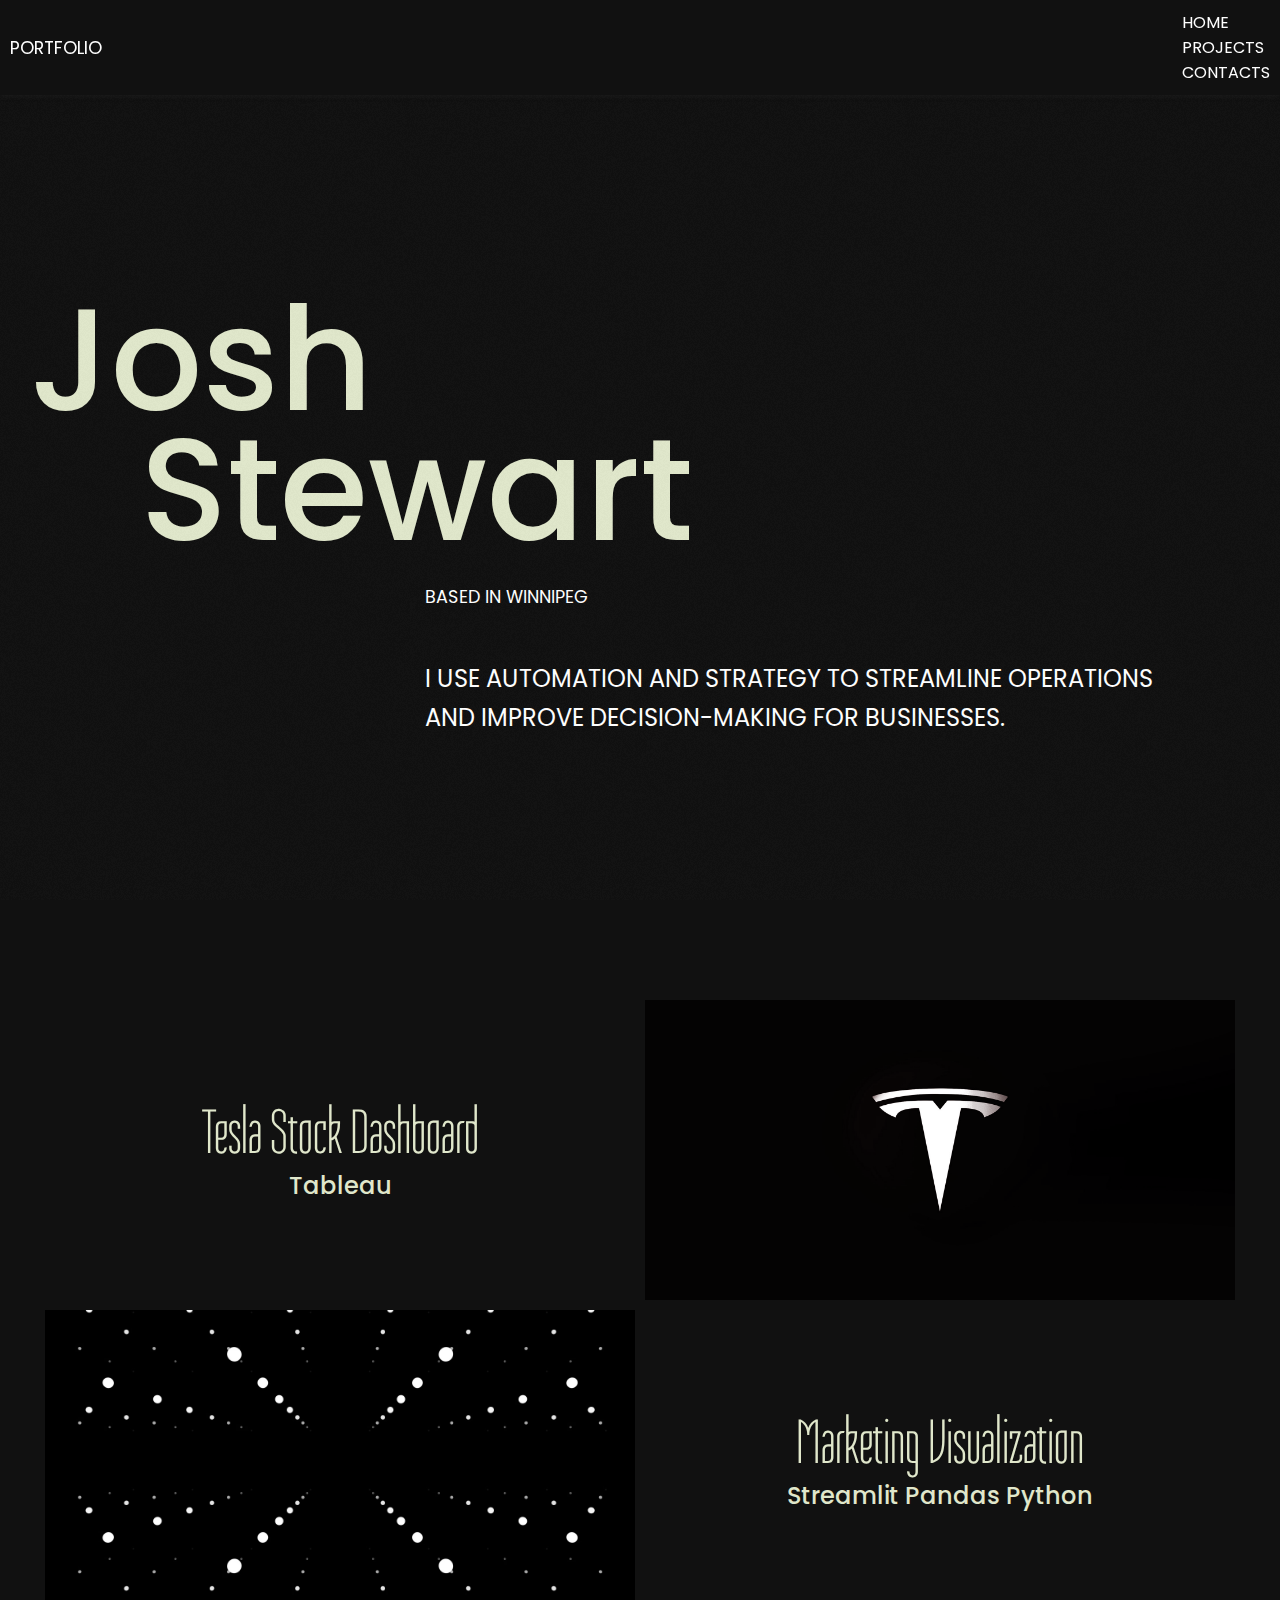
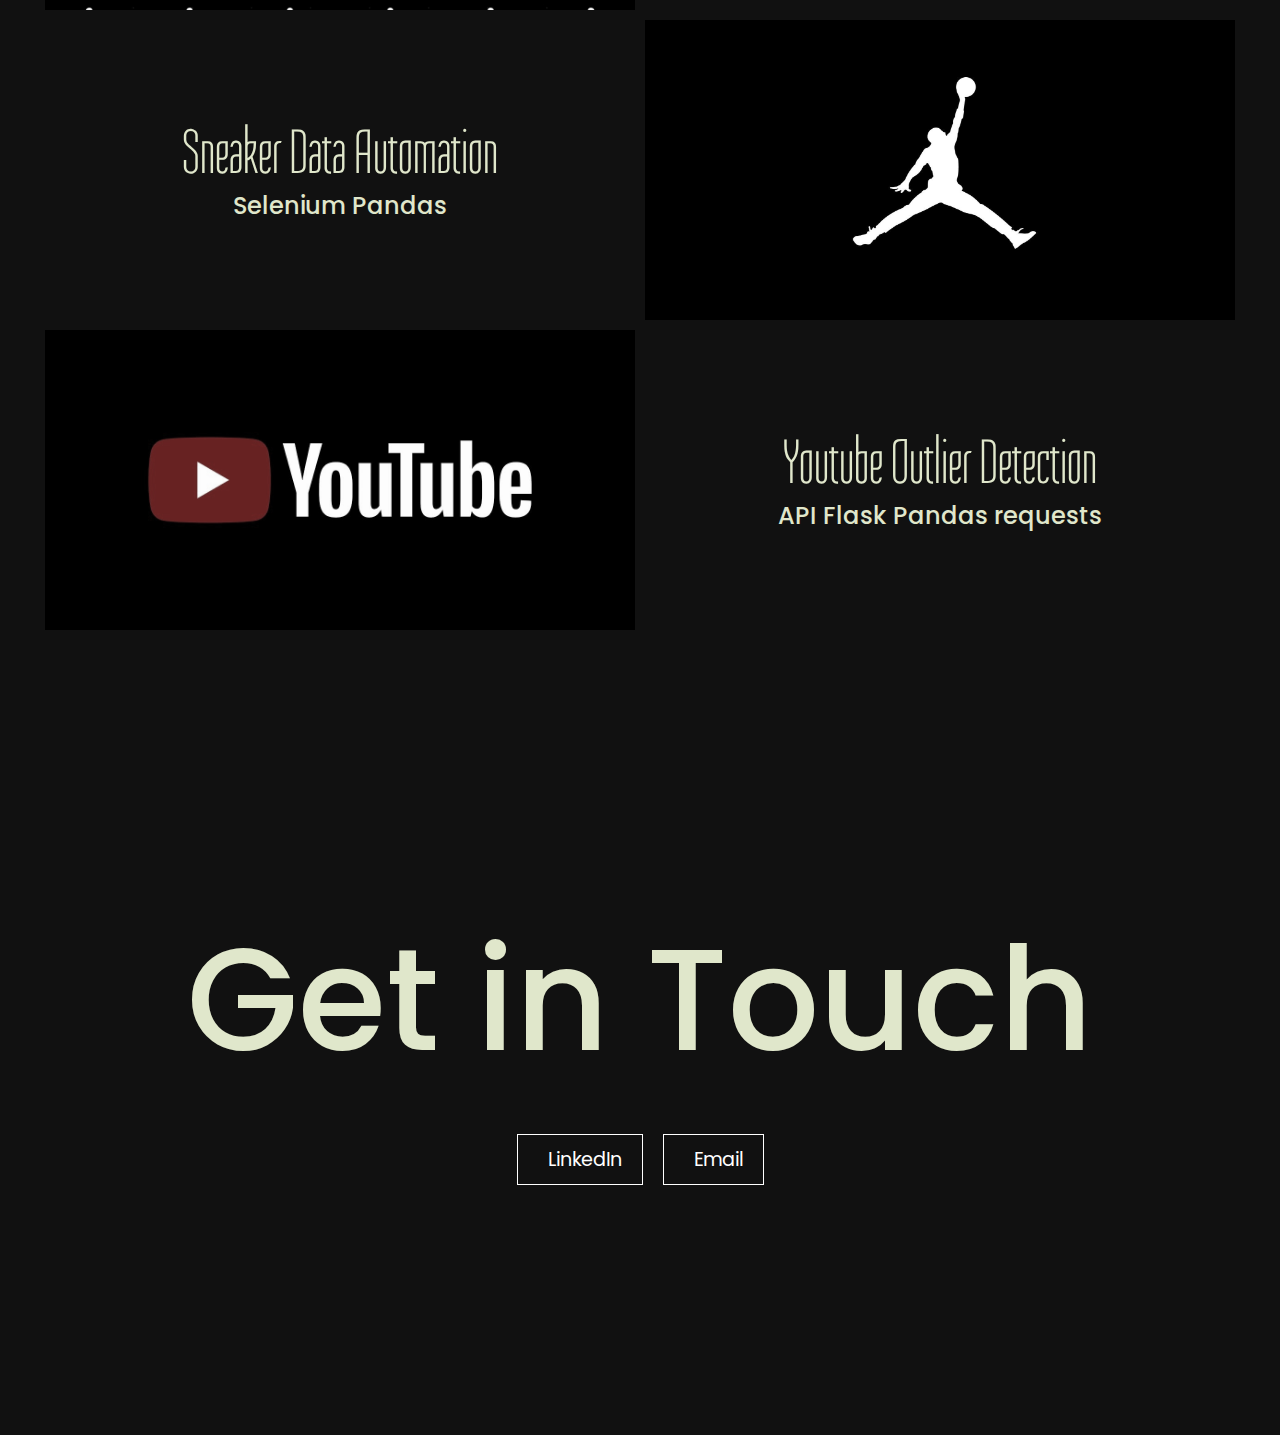
<file: index.html>
<!DOCTYPE html>
<html lang="en">
  <head>
    <meta charset="UTF-8" />
    <meta name="viewport" content="width=device-width, initial-scale=1.0" />
    <title>Document</title>
    <link rel="stylesheet" href="style.css" />
    <link rel="preconnect" href="https://fonts.googleapis.com" />
    <link rel="preconnect" href="https://fonts.gstatic.com" crossorigin />
    <link
      href="https://fonts.googleapis.com/css2?family=Poppins:ital,wght@0,100;0,200;0,300;0,400;0,500;0,600;0,700;0,800;0,900;1,100;1,200;1,300;1,400;1,500;1,600;1,700;1,800;1,900&display=swap"
      rel="stylesheet"
    />
    <link
      rel="stylesheet"
      href="https://cdnjs.cloudflare.com/ajax/libs/font-awesome/6.6.0/css/all.min.css"
      integrity="sha512-Kc323vGBEqzTmouAECnVceyQqyqdsSiqLQISBL29aUW4U/M7pSPA/gEUZQqv1cwx4OnYxTxve5UMg5GT6L4JJg=="
      crossorigin="anonymous"
      referrerpolicy="no-referrer"
    />
  </head>

  <body>
    <div class="noise"></div>

    <!-- Header -->
    <header>
      <ul class="header-container">
        <li class="header name sm-text">Portfolio</li>
        <li class="header menu sm-text">
          <div class="header-links"><a href="index.html">Home</a></div>
          <div class="header-links"><a href="#projects">Projects</a></div>
          <div class="header-links"><a href="#contacts">Contacts</a></div>
        </li>
      </ul>
    </header>

    <section class="section-container" id="home">
      <div class="lg-text-container">
        <h1 class="xxl-text">Josh</h1>
        <h1 class="xxl-text">Stewart</h1>
        <p class="sm-text location">based in winnipeg</p>
        <p class="story sm-text">
          I use automation and strategy to streamline operations and improve
          decision-making for businesses.
        </p>
      </div>
    </section>

    <section class="works-container" id="projects">
      <!-- Project -->
      <div class="project-section">
        <div class="project-box text">
          <h3 class="text-header lg-text">
            Tesla Stock Dashboard <span class="project-skills">Tableau</span>
          </h3>
        </div>
        <a href="projects/Tesla/Tesla.html" class="project-box img">
          <img src="images/tesla.jpg" alt="project-image" />
        </a>
      </div>

      <!-- Project -->
      <div class="project-section">
        <a
          href="https://market-analysis1.streamlit.app/"
          class="project-box img"
          target="_blank"
        >
          <img
            src="images/olink-data_transfer-background.avif"
            alt="project-image"
          />
        </a>
        <div class="project-box text">
          <h3 class="text-header lg-text">
            Marketing Visualization<span class="project-skills">
              Streamlit Pandas Python</span
            >
          </h3>
        </div>
      </div>

      <!-- Project -->
      <div class="project-section">
        <div class="project-box text">
          <h3 class="text-header lg-text">
            Sneaker Data Automation<span class="project-skills"
              >Selenium Pandas</span
            >
          </h3>
        </div>
        <a href="projects/Sneakers/Sneakers.html" class="project-box img">
          <img
            src="images/8f15ea68524dc05acf40c69ed4adcb09.jpg"
            alt="project-image"
          />
        </a>
      </div>

      <!-- Project -->
      <div class="project-section">
        <a
          href="/projects/youtube/youtube.html"
          class="project-box img"
          target="_blank"
        >
          <img src="images/ytlogo.jpg" alt="project-image" />
        </a>
        <div class="project-box text">
          <h3 class="text-header lg-text">
            Youtube Outlier Detection<span class="project-skills"
              >API Flask Pandas requests</span
            >
          </h3>
        </div>
      </div>
    </section>

    <section class="contacts-container" id="contacts">
      <h2 class="contacts xxl-text">Get in Touch</h2>
      <div class="buttons">
        <a
          href="https://www.linkedin.com/in/josh-stewart1"
          class="contact-button"
        >
          <i class="fa-brands fa-linkedin"></i> LinkedIn
        </a>
        <a href="mailto:js.joshstewart1@gmail.com" class="contact-button">
          <i class="fa-regular fa-envelope"></i> Email
        </a>
      </div>
    </section>

    <script src="javascript.js"></script>
  </body>
</html>
</file>
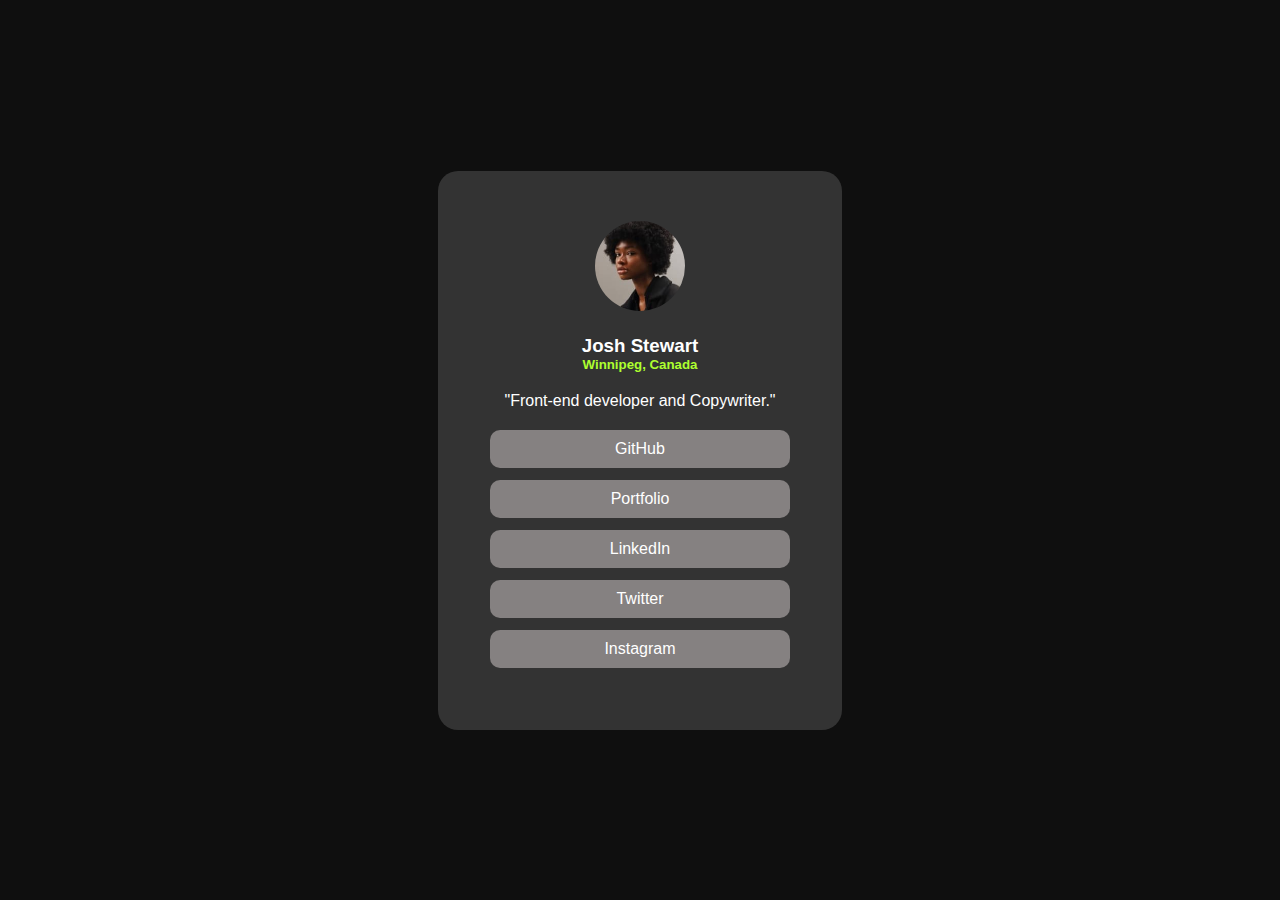
<file: projects/links-project/links.html>
<!DOCTYPE html>
<html lang="en">
<head>
  <meta charset="UTF-8">
  <meta name="viewport" content="width=device-width, initial-scale=1.0"> <!-- displays site properly based on user's device -->


  <link rel="icon" type="image/png" sizes="32x32" href="./assets/images/favicon-32x32.png">
  <title>Frontend Mentor | Social links profile</title>
  <link rel="stylesheet" href="links.css">

  <!-- Feel free to remove these styles or customise in your own stylesheet 👍 -->
 
</head>
<body>
  <div class="container"> 
    <img class="main-image" src="avatar-jessica.jpeg">
    <div class="text-box">
      <h3>Josh Stewart</h3>
      <h5> Winnipeg, Canada </h5>
      <p>"Front-end developer and Copywriter."</p>
    </div>

    <ul class="links-container">
      <li><a href="#">GitHub</a></li>
      <li><a href="#">Portfolio</a></li>
      <li><a href="#">LinkedIn</a></li>
      <li><a href="#">Twitter</a></li>
      <li><a href="#">Instagram</a></li>
    </ul>
  </div>
 
  <!-- <div class="attribution">
    Challenge by <a href="https://www.frontendmentor.io?ref=challenge" target="_blank">Frontend Mentor</a>. 
    Coded by <a href="#">Josh Stewart</a>.
  </div> -->
</body>
</html>
</file>
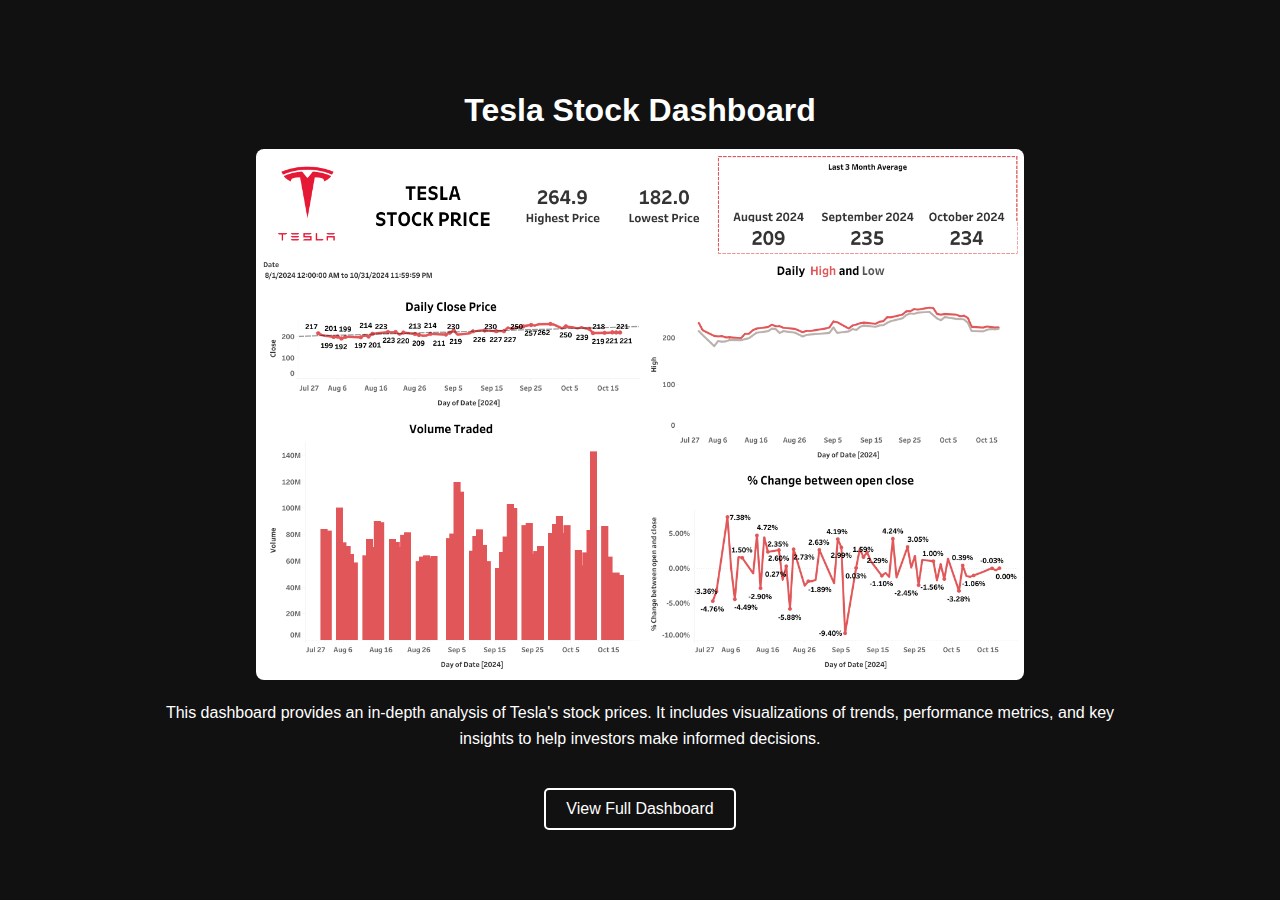
<file: projects/Tesla/Tesla.html>
<!DOCTYPE html>
<html lang="en">

<head>
    <meta charset="UTF-8">
    <meta name="viewport" content="width=device-width, initial-scale=1.0">
    <title>Tesla Stock Dashboard</title>
    <style>
        body {
            font-family: Arial, sans-serif;
            margin: 0;
            padding: 0;
            display: flex;
            flex-direction: column;
            align-items: center;
            justify-content: center;
            min-height: 100vh;
            background-color: #111;
        }
    
        .container {
            width: 75%;
            max-width: 1200px;
            text-align: center;
        }
    
        img {
            width: 80%;
            height: auto;
            border-radius: 8px;
        }
    
        a {
            display: inline-block;
            margin-top: 20px;
            padding: 10px 20px;
            text-decoration: none;
            color: white;
            border: 2px solid white;
            border-radius: 5px;
            transition: background-color 0.3s, color 0.3s;
        }
    
        a:hover {
            background-color: white;
            color: #222;
        }
    
        h1 {
            color: #ffffff;
            margin-bottom: 20px;
        }
    
        p {
            color: #ffffff;
            line-height: 1.6;
        }
    </style>
    
</head>

<body>
    <div class="container">
        <h1>Tesla Stock Dashboard</h1>
        <img src="Dashboard 1.png"
            alt="Tesla Stock Dashboard">
        <p>This dashboard provides an in-depth analysis of Tesla's stock prices. It includes visualizations of trends,
            performance metrics, and key insights to help investors make informed decisions.</p>
        <a href="https://public.tableau.com/app/profile/josh.stewart5899/viz/TeslaDashboard_17293097945510/Dashboard1" target="_blank">View Full Dashboard</a>
    </div>
</body>

</html>
</file>
<file: style.css>
@import url('https://fonts.googleapis.com/css2?family=Tulpen+One&display=swap');

:root {
    --accent-color: #e0e7cb;
}

* {
    padding: 0;
    margin: 0;
    box-sizing: border-box;
    font-size: 1rem;
    color: white;
    font-family: 'Poppins', sans-serif;
}

html {
    scroll-behavior: smooth;
}


body {
    background-color: #111;
    overflow-x: hidden;
}

.noise::before {
    position: fixed;
    top: 0;
    left: 0;
    width: 100vw;
    height: 100vh;
    content: "";
    opacity: 0.01;
    z-index: 1000;
    pointer-events: none;
    background: url(images/noise.gif);
}

header {
    position: sticky;
    /* Makes the header sticky */
    top: 0;
    /* Sticks the header to the top */
    background-color: #111;
    /* Set background color to match the body */
    z-index: 1000;
    /* Ensures it stays above other content */
    box-shadow: 0 2px 5px rgba(94, 94, 94, 0.1);
    /* Optional: Adds a subtle shadow */
}

/* You may want to adjust your header links for better visibility */
.header-container .header-links a {
    color: white;
    /* Ensure links are visible */
    text-decoration: none;
    /* Remove underline from links */
}

/* Header */
.header-container {
    display: flex;
    justify-content: space-between;
    align-items: center;

}

.header-container .header-links {
    transition: color 0.1s ease-in;
}

.header-container .header-links:hover {
    color: red;
}

.header-container li {
    list-style-type: none;
    margin: 10px;
}


/* Main Section */

.section-container {

    height: 700px;
    width: 100%;
    margin-top: 100px;
}

.section-container .story {
    display: block;
    width: 60%;
    /* Set to 100% to stretch across the container */
    max-width: none;
    /* Remove max-width restriction */
    line-height: 1.6;
    font-size: 1.5rem;
    margin-top: 50px;
    margin-left: 0;
    /* Align text to the far left */
}

.lg-text-container {
    position: absolute;
    margin-left: 30px;
    margin-top: 100px;
    width: 100%;
}

.lg-text-container h1:nth-child(2) {
    position: relative;
    left: 110px;
}

.lg-text-container p {
    position: relative;
    left: 395px;
    margin-top: 7px;
}

.sm-text.location {
    margin-top: 30px;
}




/* projects  Section*/
.works-container {
    max-width: 1200px;
    margin: 100px auto;
}

.project-skills {
    display: block;
    color: var(--accent-color);
    font-size: 1.5rem;
}



.project-section {
    display: flex;
    justify-content: space-evenly;
    align-items: center;
}

.project-section .project-box {
    height: 300px;
    width: 200px;
    flex: 1;
    margin: 5px;
    display: flex;
    justify-content: center;
    align-items: center;
}

.project-box .text-header {
    text-align: center;
}

.project-box img {
    width: 100%;
    /* Make the image take the full width of the container */
    height: 100%;
    object-fit: cover;
    /* Ensures the image covers the container, similar to background-size: cover */
    object-position: center;
    /* Centers the image, similar to background-position: center */
    filter: grayscale(0.7);


}

.project-box {
    transition: transform 0.3s ease-out;
}

.project-box.img:hover {
    transform: scale(1.03);

}


/* Contacts Section */

.contacts-container {
    display: flex;
    flex-direction: column;
    justify-content: center;
    align-items: center;
    height: 700px;
    position: relative;

}

.contacts {
    margin-bottom: 20px;
    font-size: 2rem;
}

.buttons {
    margin: 50px 0 50px;
    display: flex;
    gap: 20px;
}

.contact-button {
    display: flex;
    align-items: center;
    justify-content: center;
    padding: 10px 20px;
    border: 1px solid white;
    color: white;
    background-color: transparent;
    text-decoration: none;
    font-size: 1.2rem;
    transition: background-color 0.3s ease, color 0.3s ease;
}

.contact-button i {
    margin-right: 10px;
}

.contact-button:hover {
    background-color: white;
    transform: scale(1.05);
    color: #222;
}



/* Utilty-class */

.sm-text {
    font-size: 1.1rem;
    text-transform: uppercase;
}

.xxl-text {
    font-weight: 440;
    color: #e0e7cb;
    font-size: 9rem;
    line-height: 0.9em;
}

.lg-text {
    font-weight: 440;
    color: var(--accent-color);
    font-size: 4rem;
    font-family: "Tulpen One", sans-serif;
}

/* Responsiveness */

/* Base styles for the contacts section */
.contacts-container {
    display: flex;
    flex-direction: column;
    justify-content: center;
    align-items: center;
    height: 700px;
    /* Adjust height as needed */
    text-align: center;
    /* Center text for all screen sizes */
}

/* Extra Small Devices (portrait phones, less than 576px) */
/* Base styles for the contacts section */
.contacts-container {
    display: flex;
    flex-direction: column;
    justify-content: center;
    align-items: center;
    height: 700px;
    /* Adjust height as needed */
    text-align: center;
    /* Center text for all screen sizes */
}




/* Extra Small Devices (phones, less than 576px) */
@media (max-width: 576px) {
    .project-box.text {
        display: none;
    }

    .project-box.img {
        height: 200px;
        /* Adjust as needed */
    }

    .xxl-text {
        font-size: 2.5em;
        /* Slightly larger for better visibility */
        position: static;
    }

    .sm-text.location {
        position: static;
        text-align: center;
    }

    .lg-text-container h1:nth-child(2),
    .lg-text-container h1 {
        position: static;
        text-align: center;
    }

    .lg-text-container {
        display: flex;
        justify-content: center;
        flex-direction: column;
        align-items: center;
    }


}

/* Small Devices (tablets, less than 768px) */
@media (max-width: 768px) {
    .section-container .story {
        position: static;
        text-align: center;
        width: 90%;
        /* Center the text */
    }

    .xxl-text {
        font-size: 1em;
        /* Scale down for smaller devices */
    }

    .sm-text {
        font-size: 1.2em;
        /* Ensure readability */
    }

    .sm-text.location {
        position: static;
        text-align: center;
    }

    .lg-text-container {
        display: flex;
        justify-content: center;
        flex-direction: column;
        align-items: center;
    }

    .lg-text-container h1:nth-child(2),
    .lg-text-container h1 {
        position: static;
        text-align: center;
    }


}

/* Medium Devices (tablets, less than 992px) */
@media (max-width: 992px) {
    .section-container .story {
        position: static;
        text-align: center;
        width: 85%;
        /* Slightly narrower for medium devices */
    }

    .xxl-text {
        font-size: 5em;
        /* Adjust for medium screens */
    }

    .sm-text.location {
        position: static;
        text-align: center;
    }
}

/* Large Devices (desktop, less than 1200px) */
@media (max-width: 1200px) {
    .section-container {
        display: flex;
        justify-content: center;
        position: static;
    }

    .xxl-text {
        font-size: 5.5rem;
        /* Adjust for medium screens */
    }

    .section-container .story {
        position: static;
        text-align: center;
        width: 85%;
        /* Slightly narrower for medium devices */
    }




}
</file>
<file: projects/links-project/links.css>
:root{
    --accent: greenyellow;
}



*{
    margin: 0;
    padding: 0;
    box-sizing: border-box;
    font-family:'Gill Sans', 'Gill Sans MT', Calibri, 'Trebuchet MS', sans-serif;
    color: white;
}

body{
    min-height: 100vh;
    display: flex;
    justify-content: center;
    align-items: center;
    background-color: #0f0f0f;
}

.container{
    background-color: #333;
    text-align: center;
    padding: 50px 40px;
    border-radius: 20px;
    transition: background-color ease-out 0.5s;
}


.main-image{
    height: 100%;
    width: 90px;
    border-radius: 100px;
}
.container .text-box{
    margin: 20px 0;  
}

.container .text-box h5{
    margin-bottom: 20px;
    color: var(--accent);

}



.container .links-container{
    text-align: center;
    text-decoration: none;
    list-style-type: none;
    color: white;
    
}

.container .links-container li{

    width: 300px;
    background-color:#858181;
    padding: 10px;
    margin: 12px;
    border-radius: 10px;
   
}

.container .links-container li:hover{
    background-color: var(--accent);
}


.container .links-container a{
color: white;
text-decoration: none;
}

@media (max-width: 480px){
    .container{
        width: 400px;
        height: 100%;
      
    
        
    }
    .container .links-container li{
        width: 100%;
       
    }
    .main-image {
        width: 50px;
    }

    .container .text-box {
        margin: 10px 0;
    }
}
</file>
